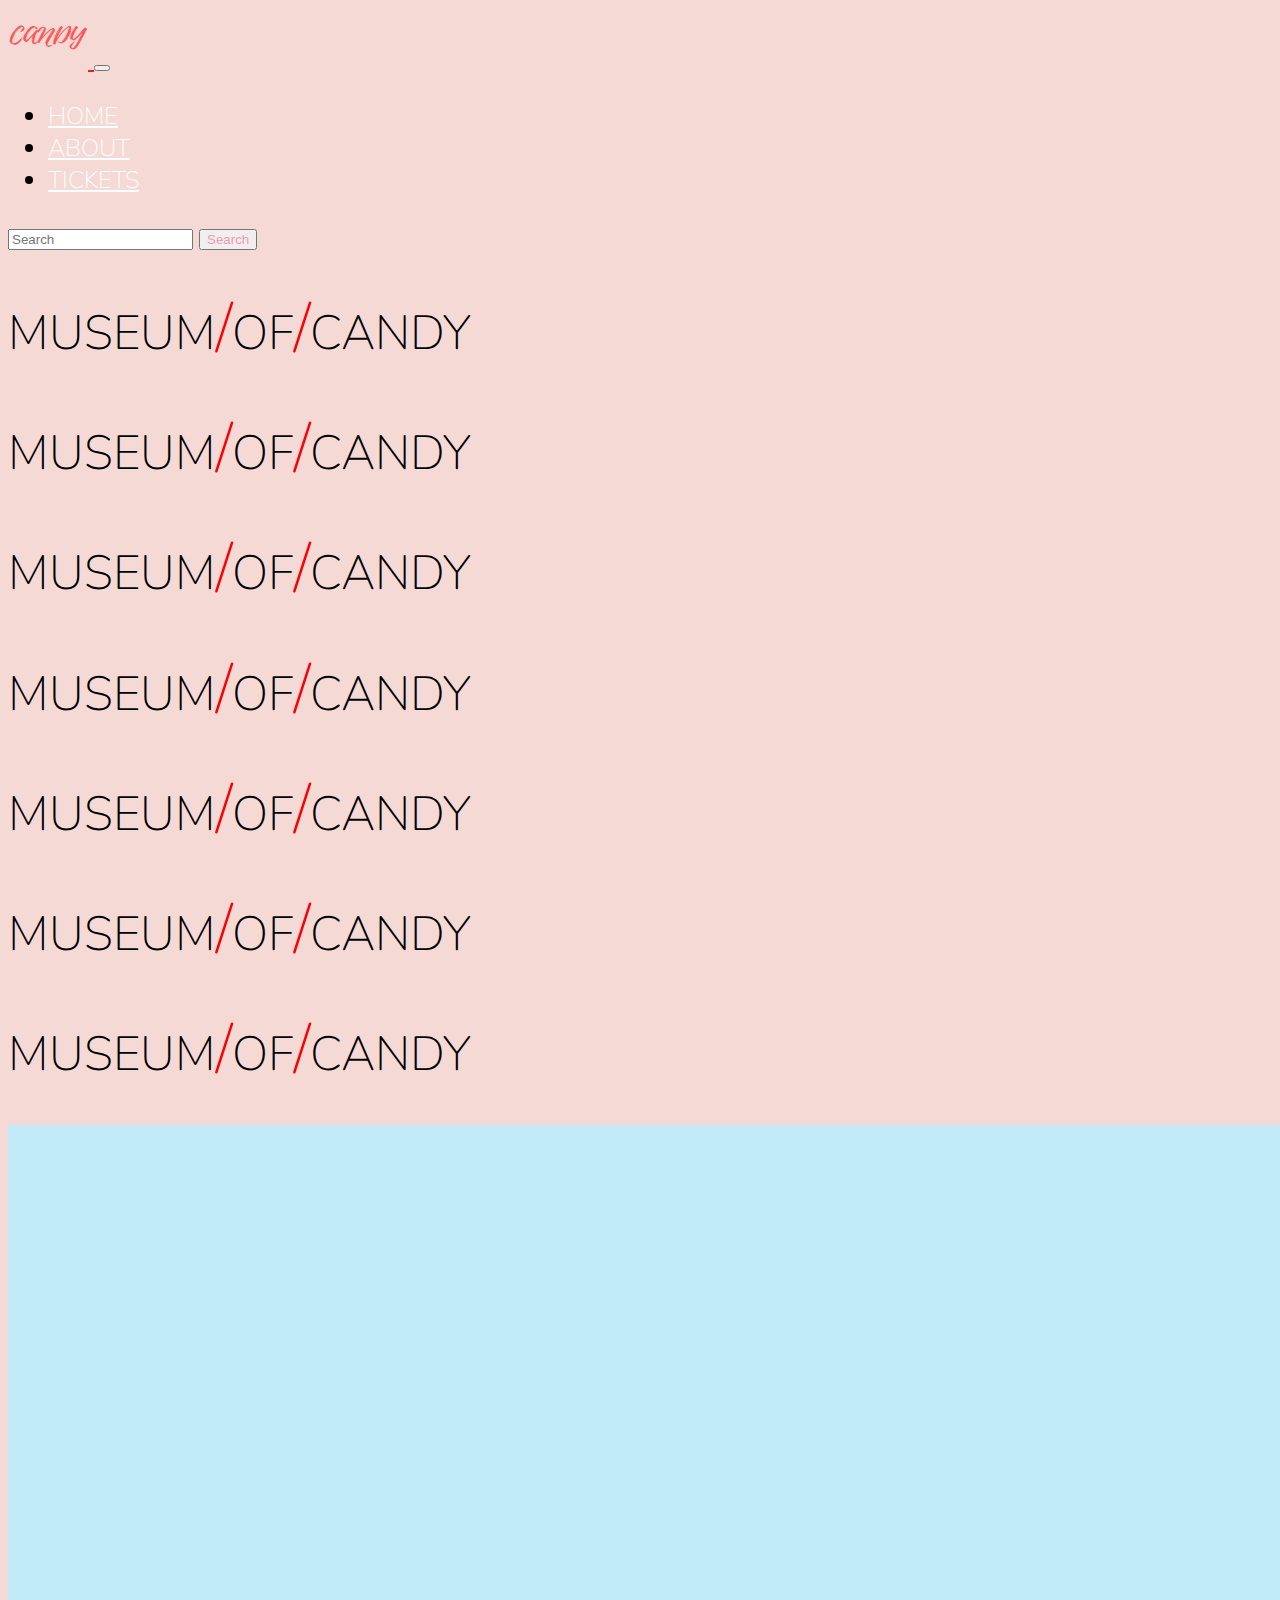
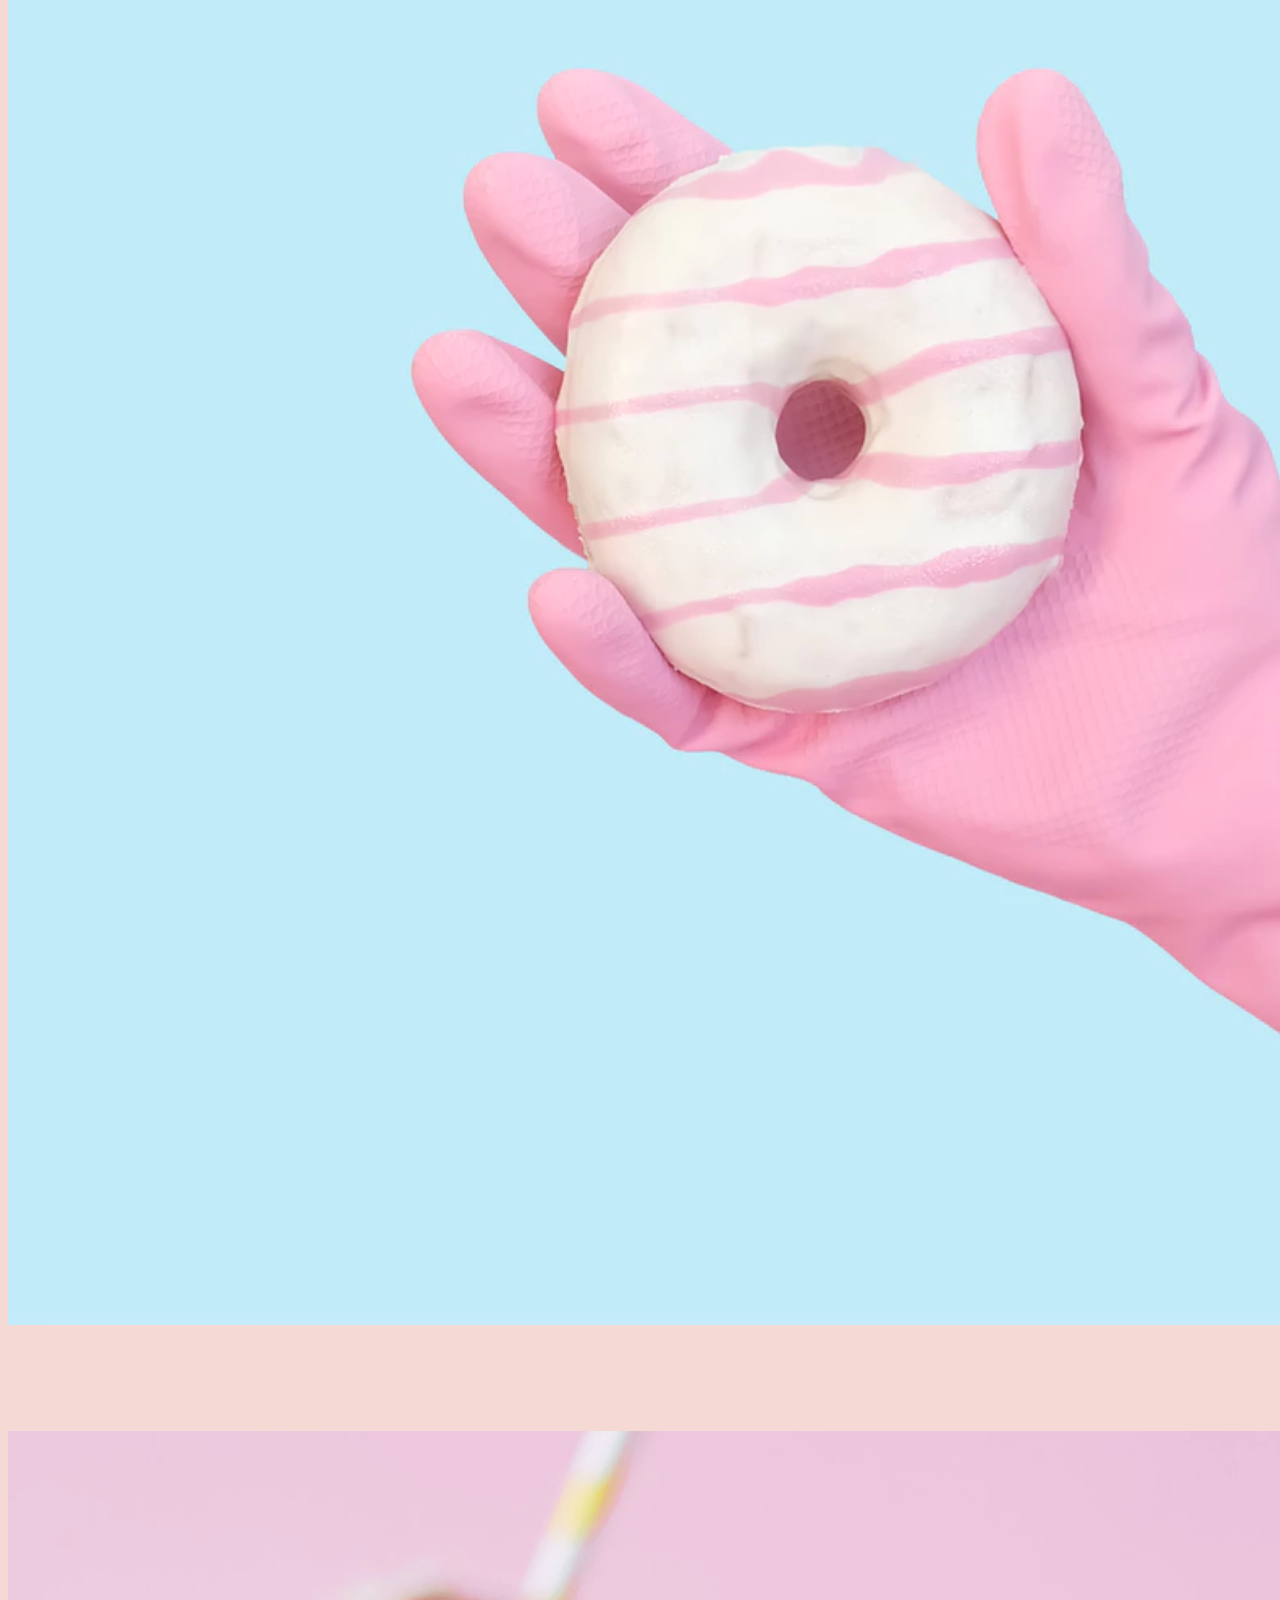
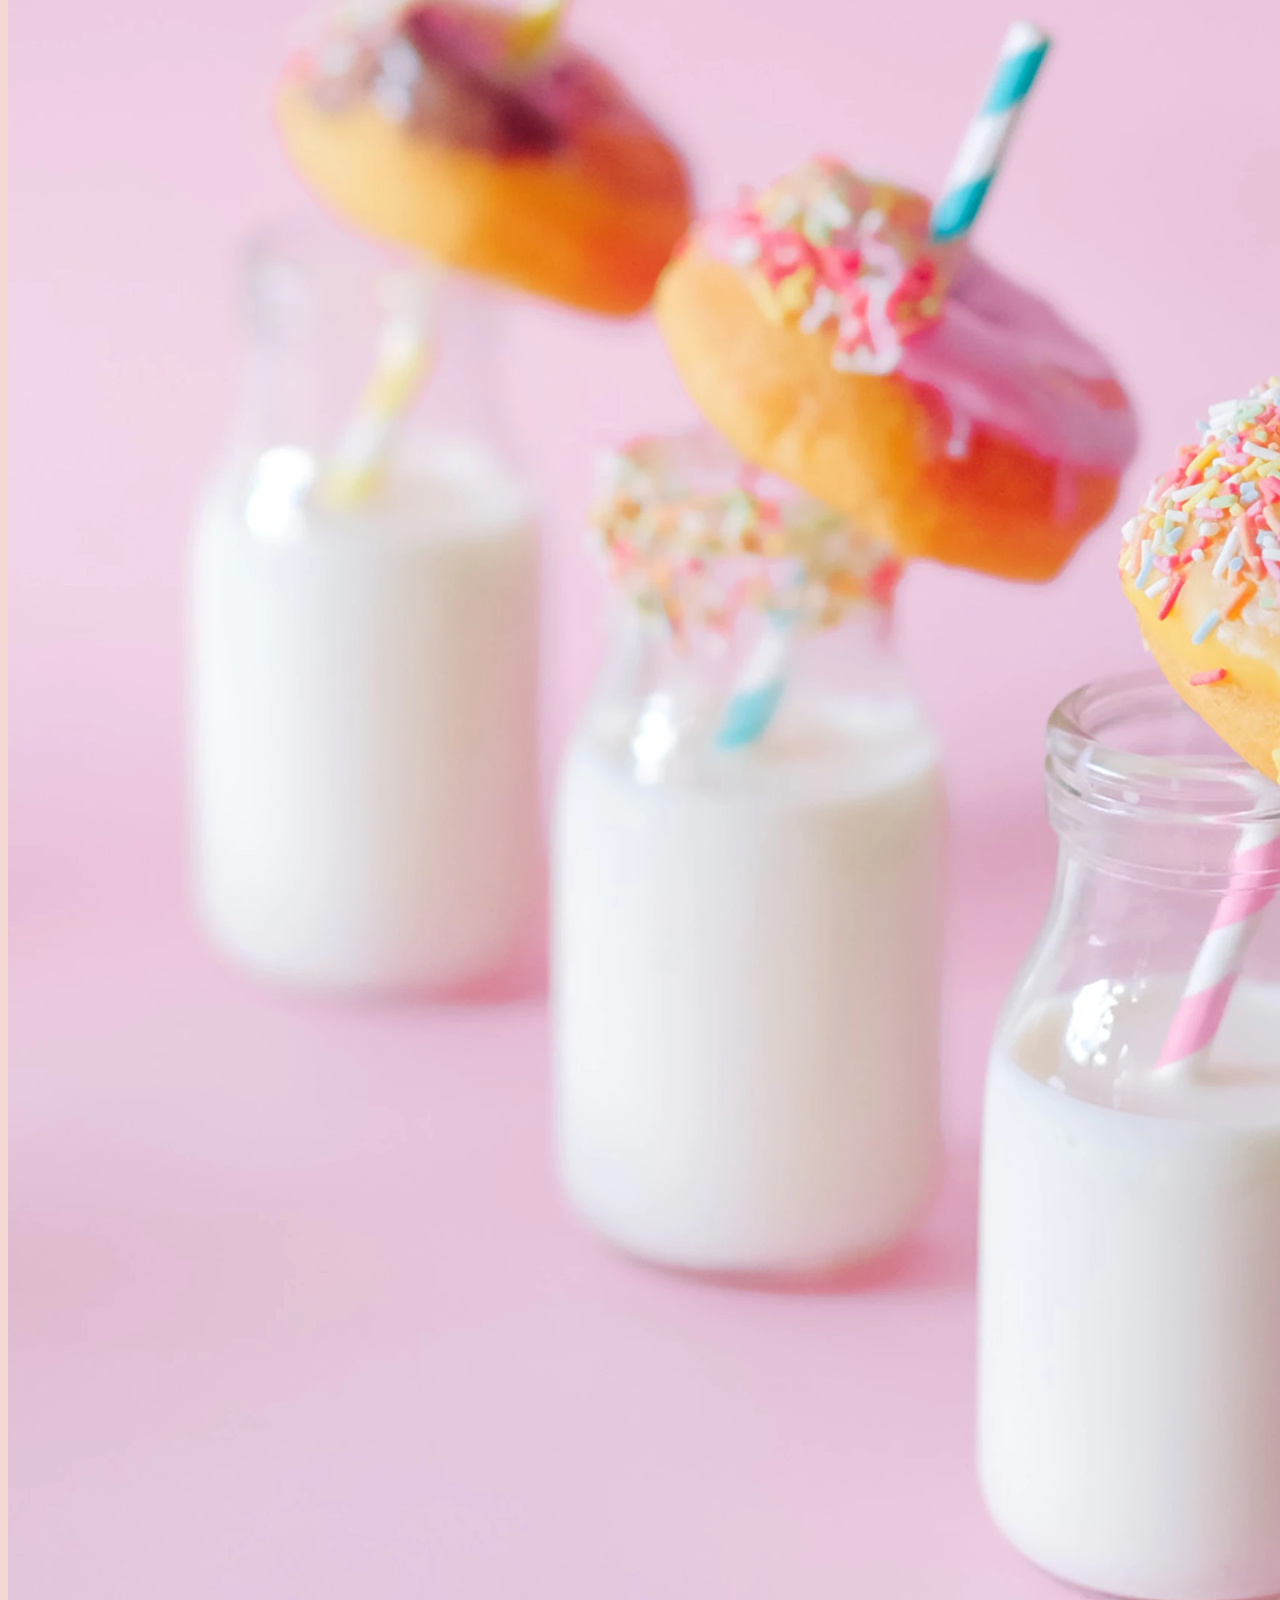
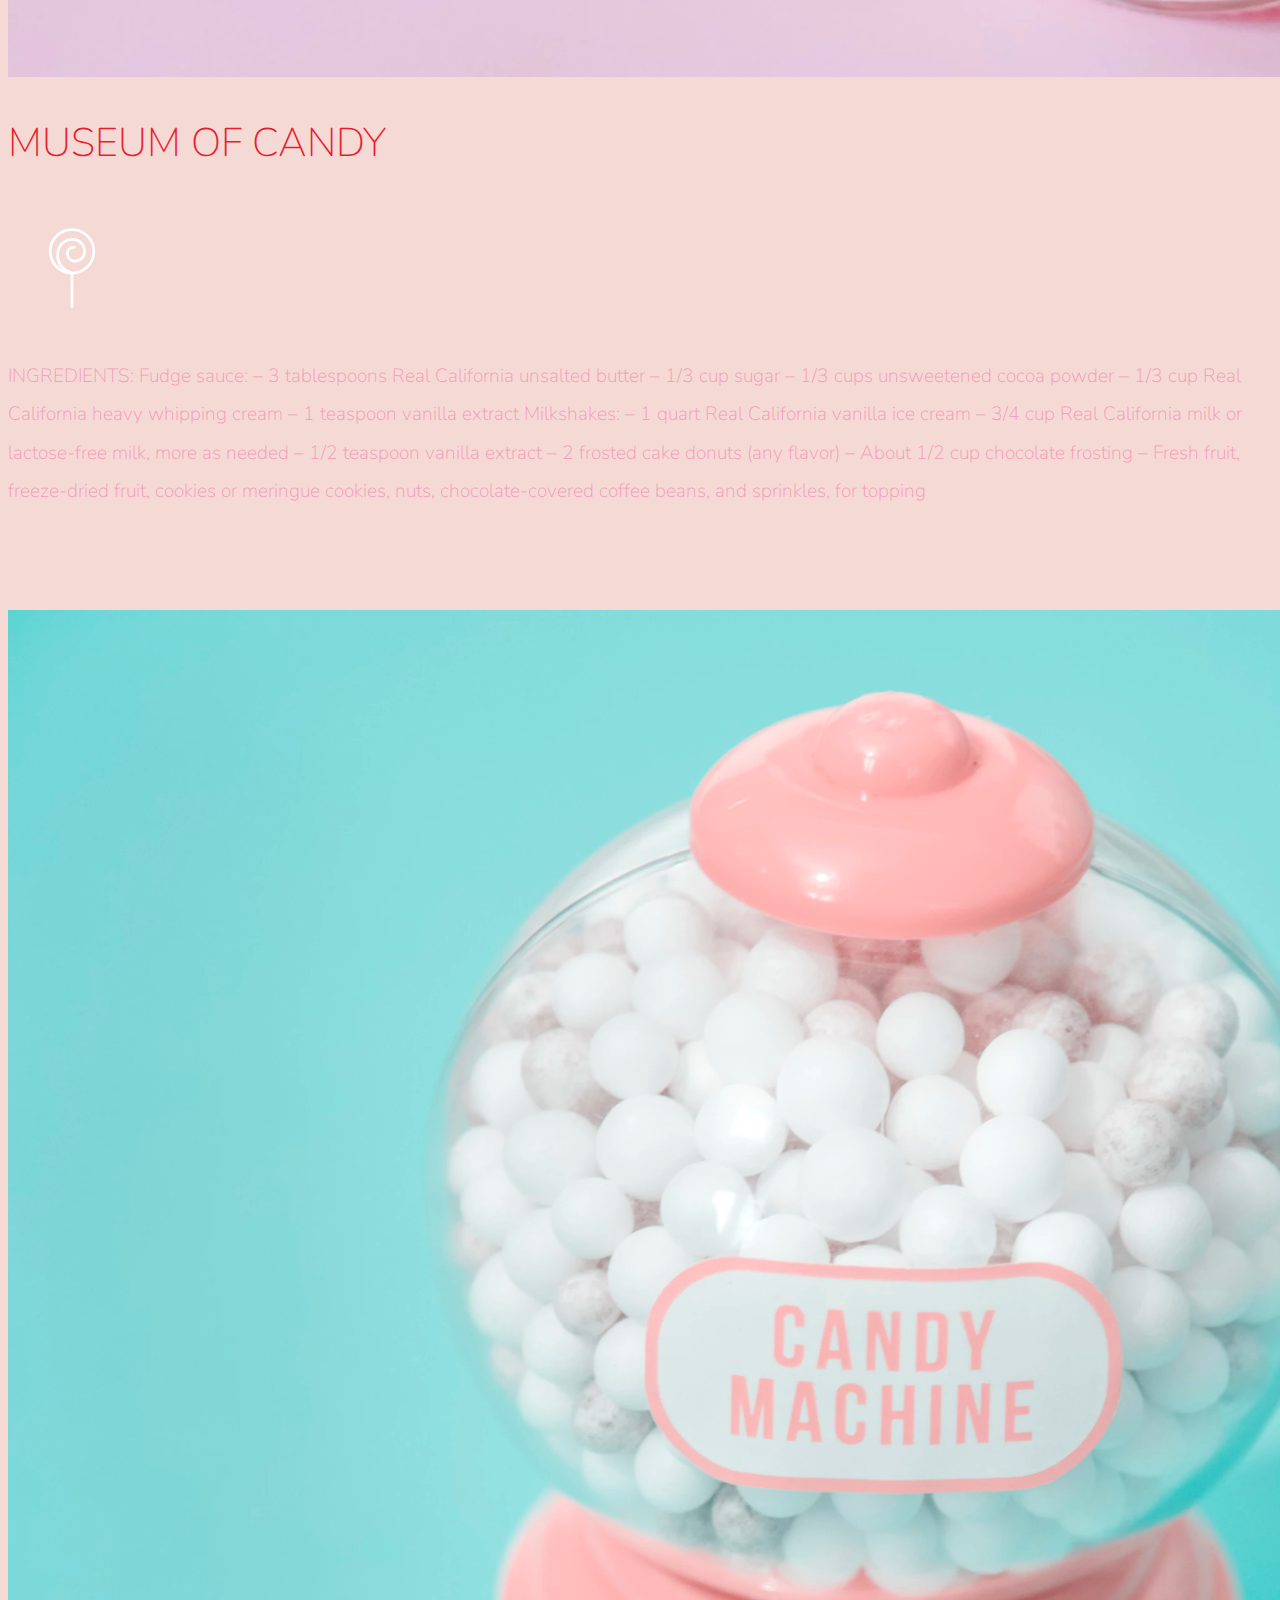
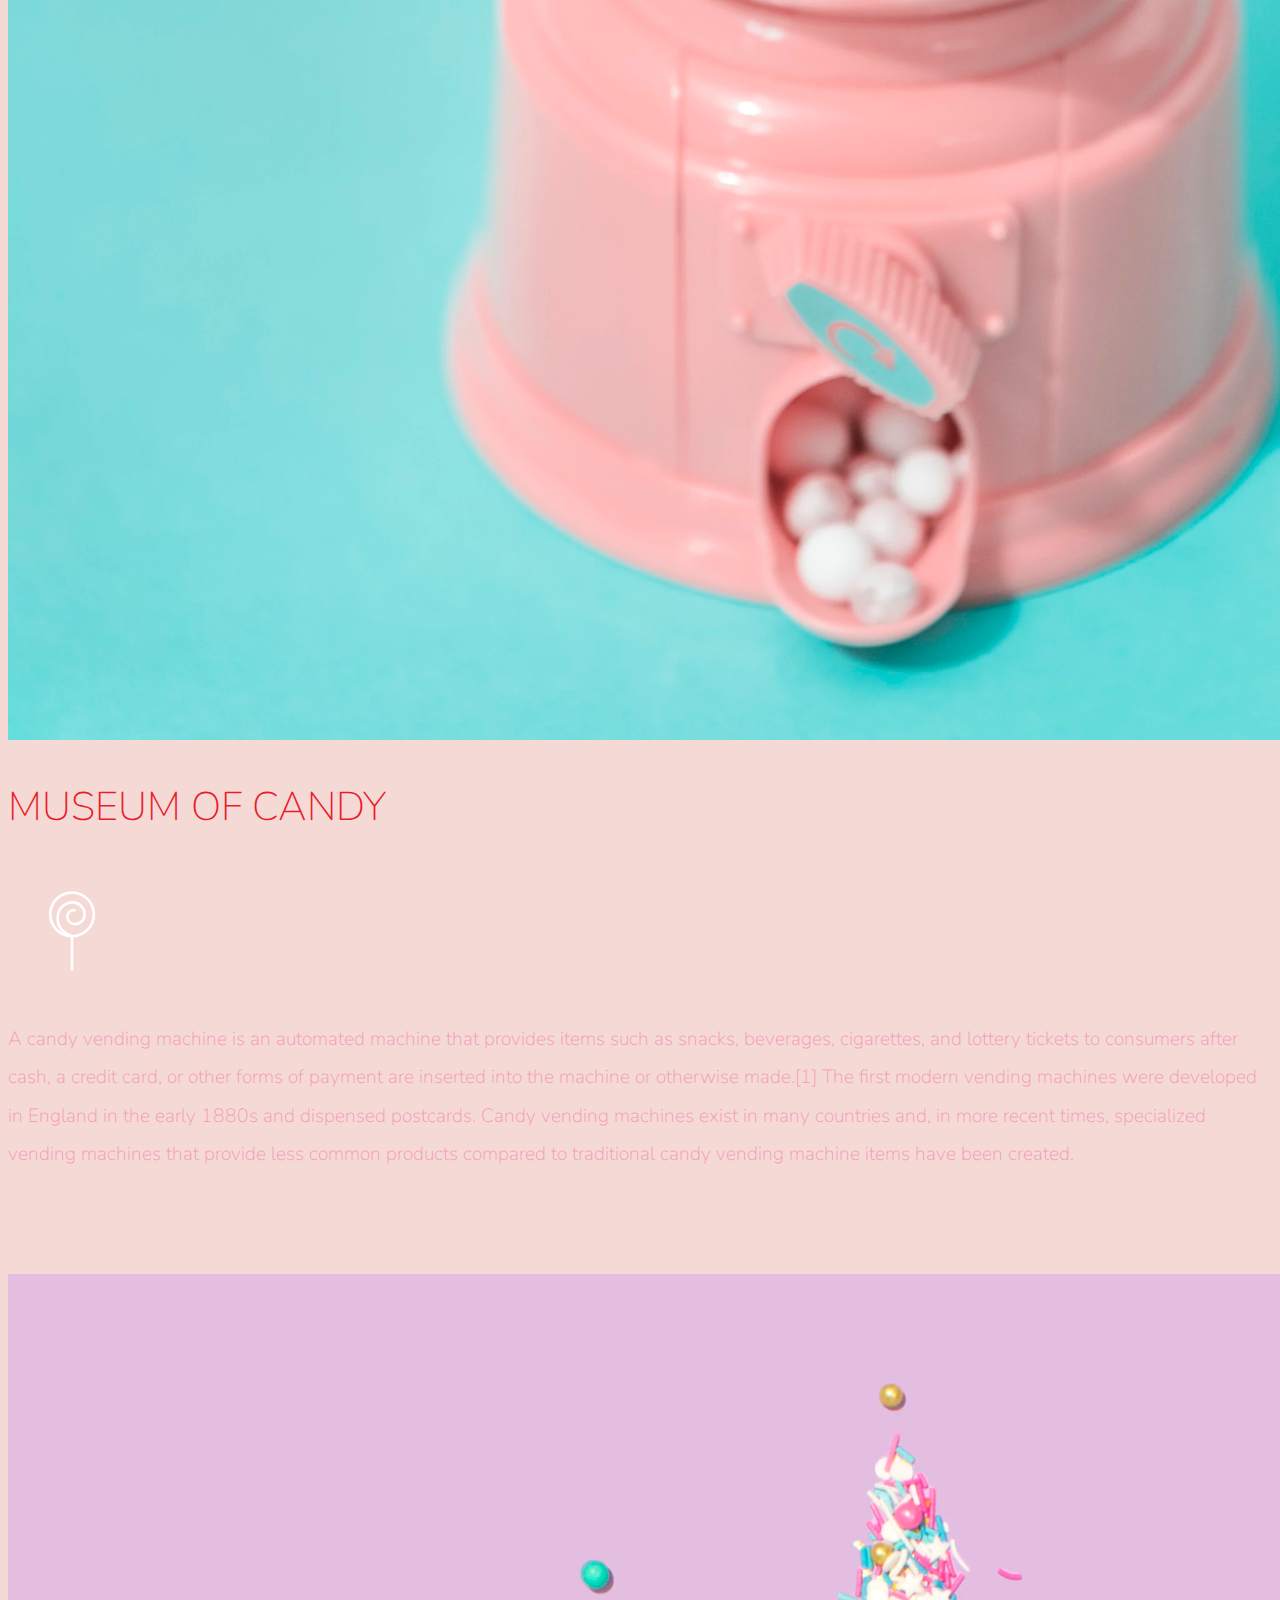
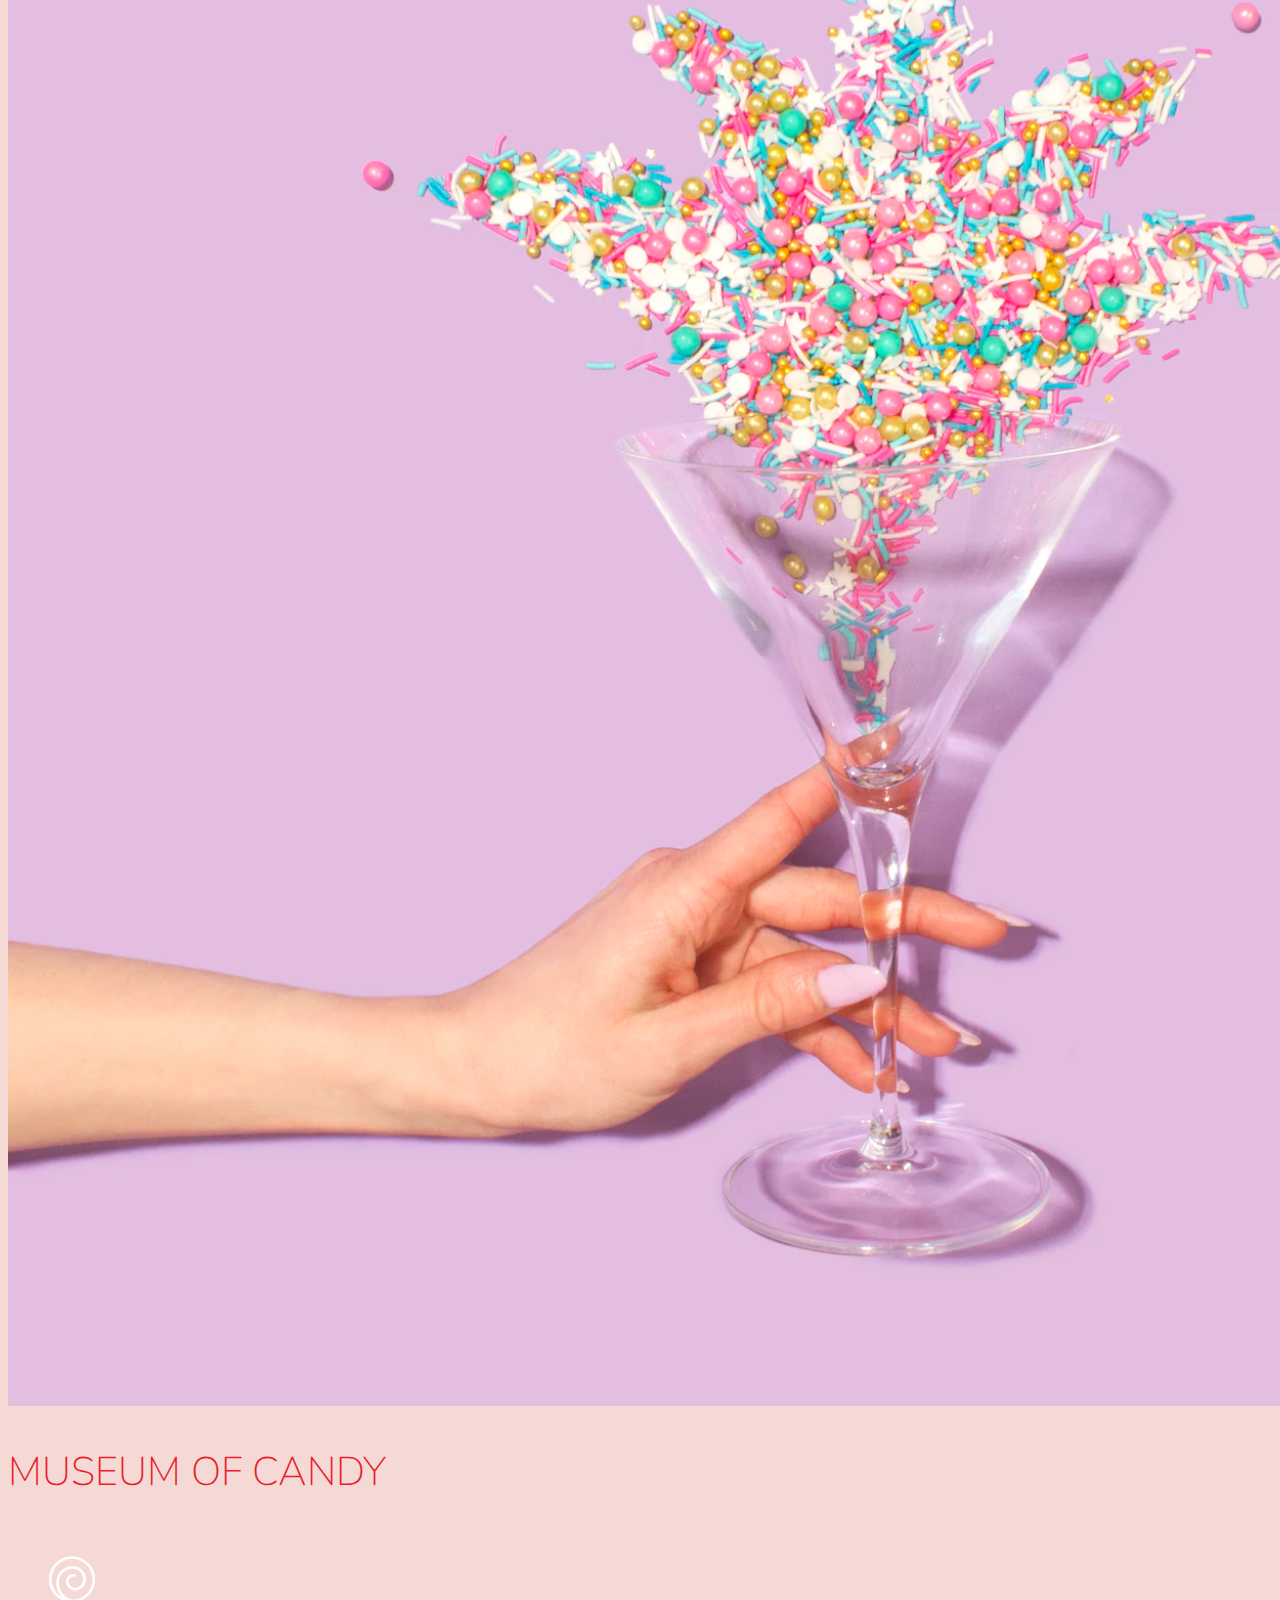
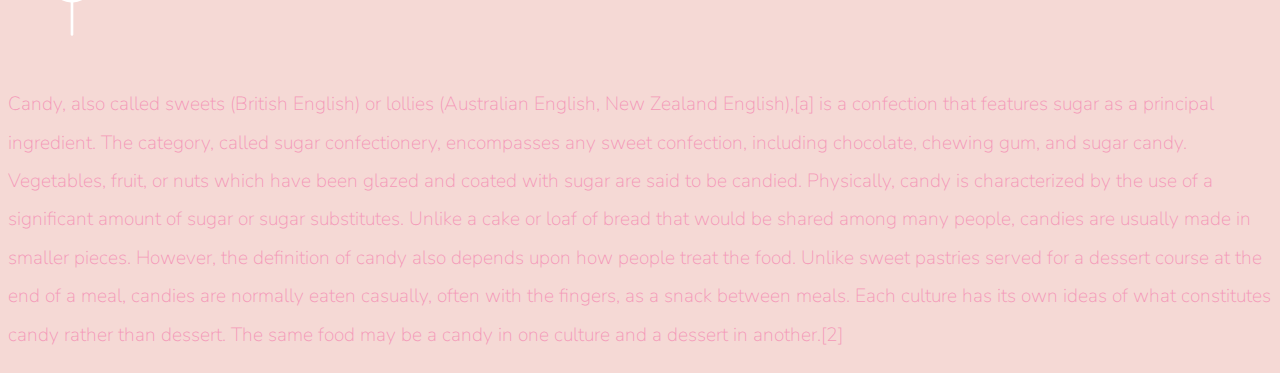
<file: index.html>
<!doctype html>
<html lang="en">
  <head>
    <!-- Required meta tags -->
    <meta charset="utf-8">
    <meta name="viewport" content="width=device-width, initial-scale=1, shrink-to-fit=no">
    
    <!-- Google Font -->
    <link href="https://fonts.googleapis.com/css?family=Nunito:200,300,400,700" rel="stylesheet">

    <!-- Bootstrap CSS -->
    <link rel="stylesheet" href="https://cdn.jsdelivr.net/npm/bootstrap@4.6.0/dist/css/bootstrap.min.css" integrity="sha384-B0vP5xmATw1+K9KRQjQERJvTumQW0nPEzvF6L/Z6nronJ3oUOFUFpCjEUQouq2+l" crossorigin="anonymous">
    <!-- Custom CSS -->
    <link rel="stylesheet" href="app.css">
  

    <title>Museum of Candy</title>
  </head><body>
<div class="c1">
  <nav id="mainNavbar" class="navbar navbar-expand-lg navbar-dark fixed-top">
    <a class="navbar-brand" href="index.html">
      <img src="logocandy.png" width="80" height="60" class="d-inline-block align-top" alt="">
    </a>
    <button class="navbar-toggler" type="button" data-toggle="collapse" data-target="#navbarColor01" aria-controls="navbarColor01" aria-expanded="false" aria-label="Toggle navigation">
      <span class="navbar-toggler-icon"></span>
    </button>
    <div class="collapse navbar-collapse navs" id="navbarColor01">
      <ul class="navbar-nav mr-auto">
        <li class="nav-item active">
          <a class="nav-link" href="index.html">HOME</a>
        </li>
        <li class="nav-item">
          <a class="nav-link" href="about.html">ABOUT</a>
        </li>
        <li class="nav-item">
          <a class="nav-link" href="ticket.html">TICKETS</a>
        </li>
      </ul>
      <form class="form-inline">
        <input class="form-control mr-sm-2 " type="search" placeholder="Search" aria-label="Search">
        <button class="btn btn-outline-info my-2 my-sm-0 search" type="submit">Search</button>
      </form>
    </div>
  </nav>
    <section class="container-fluid px-0">
        <div class="row align-items-center">
            <div class="col-lg-6">
                <div id="headingGroup" class="text-white text-center d-none d-lg-block mt-5">
                    <h1 class="">MUSEUM<span>/</span>OF<span>/</span>CANDY</h1>
                    <h1 class="">MUSEUM<span>/</span>OF<span>/</span>CANDY</h1>
                    <h1 class="">MUSEUM<span>/</span>OF<span>/</span>CANDY</h1>
                    <h1 class="">MUSEUM<span>/</span>OF<span>/</span>CANDY</h1>
                    <h1 class="">MUSEUM<span>/</span>OF<span>/</span>CANDY</h1>
                    <h1 class="">MUSEUM<span>/</span>OF<span>/</span>CANDY</h1>
                    <h1 class="">MUSEUM<span>/</span>OF<span>/</span>CANDY</h1>
                </div>
            </div>
            <div class="col-lg-6 px-0">
                <img class="img-fluid" src="hand2.png" alt="">
            </div>
        </div>
    </section>
    <section class="container-fluid px-0 content">
<div class="row align-items-center ">
<div class="col-md-6 order-2 order-md-1">
  <img class="img-fluid"src="milk.png" alt="Milk">
</div>
<div class="col-md-6 order-1 order-md-2 heading2 text-center ">
  <div class="row justify-content-center  mb-5 mb-md-0">
    <div class="col-10">
  <h2>MUSEUM OF CANDY</h2>
  <img src="lolli_icon.png" alt="" class="d-none d-lg-inline">
<p>INGREDIENTS:
Fudge sauce:
– 3 tablespoons Real California unsalted butter
– 1/3 cup sugar
– 1/3 cups unsweetened cocoa powder
– 1/3 cup Real California heavy whipping cream
– 1 teaspoon vanilla extract
Milkshakes:
– 1 quart Real California vanilla ice cream
– 3/4 cup Real California milk or lactose-free milk, more as needed
– 1/2 teaspoon vanilla extract
– 2 frosted cake donuts (any flavor)
– About 1/2 cup chocolate frosting
– Fresh fruit, freeze-dried fruit, cookies or meringue cookies, nuts, chocolate-covered coffee beans, and sprinkles, for topping</p>
</div>
</div>
</div>
</div>
    </section>
    <section class="container-fluid px-0 content">
      <div class="row align-items-center ">
      <div class="col-md-6 order-2 order-md-2 ">
        <img class="img-fluid"src="gumball.png" alt="GUMBALL">
      </div>
      <div class="col-md-6 order-1 order-md-1 heading2 text-center ">
        <div class="row justify-content-center  mb-5 mb-md-0">
          <div class="col-10">
        <h2>MUSEUM OF CANDY</h2>
        <img src="lolli_icon.png" alt="" class="d-none d-lg-inline">
      <p>A candy vending machine is an automated machine that provides items such as snacks, beverages, cigarettes, and lottery tickets to consumers after cash, a credit card, or other forms of payment are inserted into the machine or otherwise made.[1] The first modern vending machines were developed in England in the early 1880s and dispensed postcards. Candy vending machines exist in many countries and, in more recent times, specialized vending machines that provide less common products compared to traditional candy vending machine items have been created.</p>
      </div>
      </div>
      </div>
      </div>
          </section>
          <section class="container-fluid px-0 content">
            <div class="row align-items-center ">
            <div class="col-md-6 order-2 order-md-1 ">
              <img class="img-fluid"src="sprinkles.png" alt="SPRINKLES">
            </div>
            <div class="col-md-6 order-1 order-md-2 heading2 text-center ">
              <div class="row justify-content-center  mb-5 mb-md-0">
                <div class="col-10">
              <h2>MUSEUM OF CANDY</h2>
              <img src="lolli_icon.png" alt="" class="d-none d-lg-inline">
            <p>Candy, also called sweets (British English) or lollies (Australian English, New Zealand English),[a] is a confection that features sugar as a principal ingredient. The category, called sugar confectionery, encompasses any sweet confection, including chocolate, chewing gum, and sugar candy. Vegetables, fruit, or nuts which have been glazed and coated with sugar are said to be candied.

Physically, candy is characterized by the use of a significant amount of sugar or sugar substitutes. Unlike a cake or loaf of bread that would be shared among many people, candies are usually made in smaller pieces. However, the definition of candy also depends upon how people treat the food. Unlike sweet pastries served for a dessert course at the end of a meal, candies are normally eaten casually, often with the fingers, as a snack between meals. Each culture has its own ideas of what constitutes candy rather than dessert. The same food may be a candy in one culture and a dessert in another.[2]</p>
            </div>
            </div>
            </div>
            </div>
                </section>
            
    
</div>
      

    <!-- Optional JavaScript -->
    <!-- jQuery first, then Popper.js, then Bootstrap JS -->
    <script src="https://code.jquery.com/jquery-3.5.1.slim.min.js" integrity="sha384-DfXdz2htPH0lsSSs5nCTpuj/zy4C+OGpamoFVy38MVBnE+IbbVYUew+OrCXaRkfj" crossorigin="anonymous"></script>
<script src="https://cdn.jsdelivr.net/npm/bootstrap@4.6.0/dist/js/bootstrap.bundle.min.js" integrity="sha384-Piv4xVNRyMGpqkS2by6br4gNJ7DXjqk09RmUpJ8jgGtD7zP9yug3goQfGII0yAns" crossorigin="anonymous"></script>
    <script>
$(function () {
  $(document).scroll(function () {
      var $nav = $("#mainNavbar");
      $nav.toggleClass("scrolled", $(this).scrollTop() > $nav.height());
  });
});
</script>
  </body>
</html>
</file>
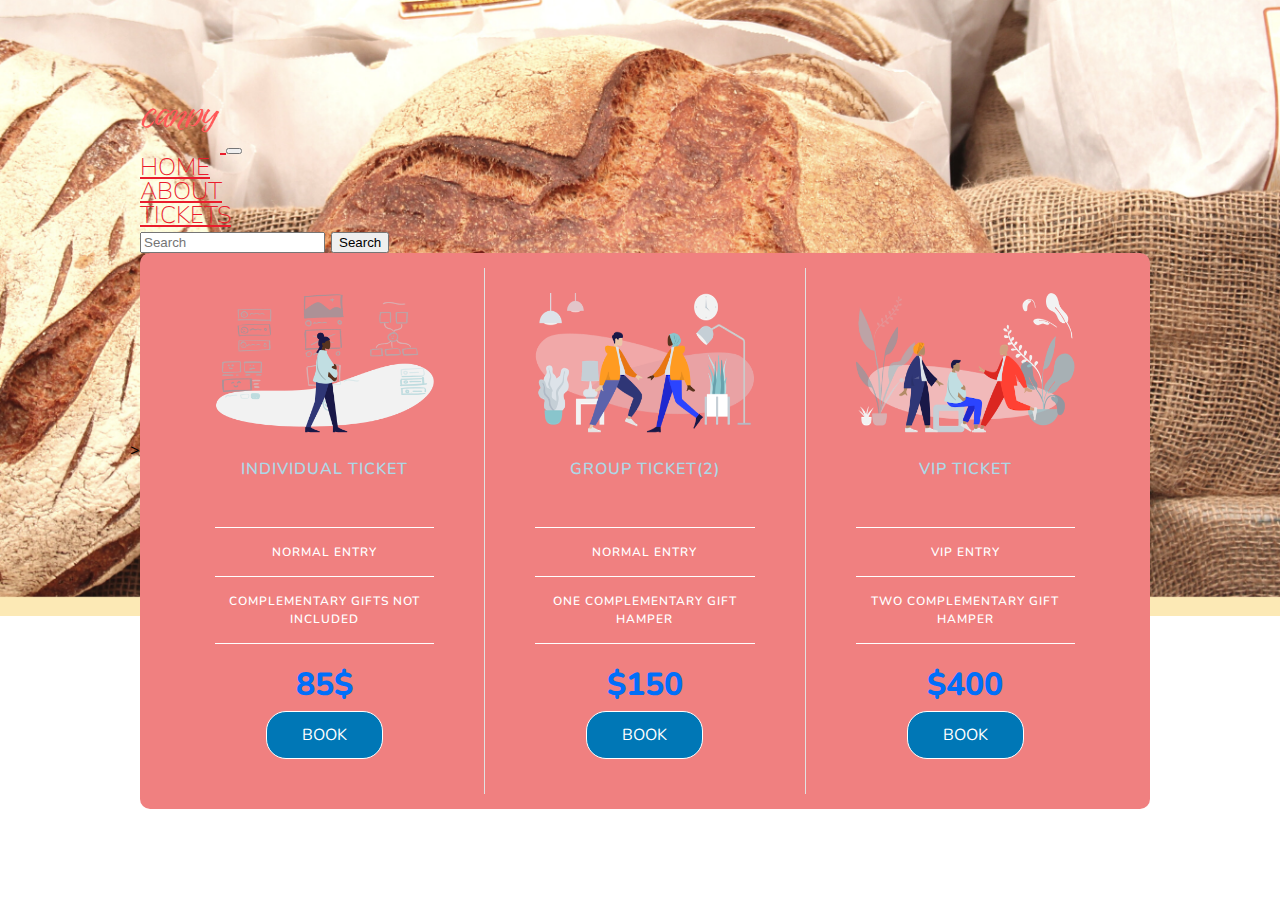
<file: ticket.html>
<html lang="en">
<head>
 <!-- Required meta tags -->
    <meta charset="utf-8">
    <meta name="viewport" content="width=device-width, initial-scale=1, shrink-to-fit=no">
    
    <!-- Google Font -->
    <link href="https://fonts.googleapis.com/css?family=Nunito:200,300,400,700" rel="stylesheet">

    <!-- Bootstrap CSS -->
   >
    <!-- Custom CSS -->
 

  <!-- Bootstrap CSS -->
  <link rel="stylesheet" href="https://cdn.jsdelivr.net/npm/bootstrap@4.6.0/dist/css/bootstrap.min.css" integrity="sha384-B0vP5xmATw1+K9KRQjQERJvTumQW0nPEzvF6L/Z6nronJ3oUOFUFpCjEUQouq2+l" crossorigin="anonymous">
<link rel="stylesheet" href="ticket.css">
    <title>Document</title>
</head>
<body>
  <div class="c1">
    <nav id="mainNavbar" class="navbar navbar-expand-lg navbar-dark fixed-top">
        <!-- <a class="navbar-brand" href="index.html">CANDY</a> -->
        <a class="navbar-brand" href="index.html">
            <img src="logocandy.png" width="80" height="60" class="d-inline-block align-top" alt="">
          </a>
        <button class="navbar-toggler" type="button" data-toggle="collapse" data-target="#navbarColor01" aria-controls="navbarColor01" aria-expanded="false" aria-label="Toggle navigation">
          <span class="navbar-toggler-icon"></span>
        </button>
        <div class="collapse navbar-collapse navs" id="navbarColor01">
          <ul class="navbar-nav mr-auto">
            <li class="nav-item active">
              <a class="nav-link" href="index.html">HOME</a>
            </li>
            <li class="nav-item">
              <a class="nav-link" href="about.html">ABOUT</a>
            </li>
            <li class="nav-item">
              <a class="nav-link" href="ticket.html">TICKETS</a>
            </li>
          </ul>
          <form class="form-inline srh">
            <input class="form-control mr-sm-2 " type="search" placeholder="Search" aria-label="Search">
            <button id="search" class="btn btn-outline-light" type="submit" value=""my-2 my-sm-0 search" type="submit">Search</button>
          </form>
        </div>
      </nav>
      <div id="main">
    
      <div class="panel pricing-table">

        <div class="pricing-plan">
            <img src="icon1.png" alt="" class="pricing-img">
            <h2 class="pricing-header">Individual Ticket</h2>
            <ul class="pricing-features">
                <li class="pricing-features-item">Normal Entry</li>
                <li class="pricing-features-item">Complementary gifts not included</li>
            </ul>
            <span class="pricing-price">85$</span>
            <a href="#/" class="pricing-button ">BOOK</a>
        </div>

        <div class="pricing-plan">
            <img src="icon2.png" alt="" class="pricing-img">
            <h2 class="pricing-header">Group Ticket(2)</h2>
            <ul class="pricing-features">
                <li class="pricing-features-item">Normal Entry</li>
                <li class="pricing-features-item">One complementary Gift Hamper </li>
            </ul>
            <span class="pricing-price ">$150</span>
            <a href="#/" class="pricing-button is-featured">BOOK</a>
        </div>

        <div class="pricing-plan">
            <img src="icon3.png" alt="" class="pricing-img">
            <h2 class="pricing-header">VIP Ticket</h2>
            <ul class="pricing-features">
                <li class="pricing-features-item">VIP Entry</li>
                <li class="pricing-features-item">Two complementary Gift Hamper</li>
            </ul>
            <span class="pricing-price ">$400</span>
            <a href="#/" class="pricing-button plock">BOOK</a>
        </div>

    </div>
    
    
    
    
    
    
    
    
    
    </div>
</div>
    <script src="https://code.jquery.com/jquery-3.5.1.slim.min.js" integrity="sha384-DfXdz2htPH0lsSSs5nCTpuj/zy4C+OGpamoFVy38MVBnE+IbbVYUew+OrCXaRkfj" crossorigin="anonymous"></script>
<script src="https://cdn.jsdelivr.net/npm/popper.js@1.16.1/dist/umd/popper.min.js" integrity="sha384-9/reFTGAW83EW2RDu2S0VKaIzap3H66lZH81PoYlFhbGU+6BZp6G7niu735Sk7lN" crossorigin="anonymous"></script>
<script src="https://cdn.jsdelivr.net/npm/bootstrap@4.6.0/dist/js/bootstrap.min.js" integrity="sha384-+YQ4JLhjyBLPDQt//I+STsc9iw4uQqACwlvpslubQzn4u2UU2UFM80nGisd026JF" crossorigin="anonymous"></script>
</body>
</html>
</file>
<file: app.css>
body{
    background-color: #f5d9d5;
    font-family:'Nunito',sans-serif;
	padding: 0;
}
#mainNavbar .navbar-brand{
color: #ea1c2c;
font-size:1.5rem;
font-weight:100;

}
.search{
	color: #f498b8;
}
.search:hover{
	background-color: #f5d9d5;
}
#mainNavbar{
	font-size:1.5rem;
font-weight:100;
}
#mainNavbar .nav-link{
color: white;

}
#mainNavbar .nav-link:hover{
	color:#ea1c2c;
}
#headingGroup span{
	color: red;
	font-size:64px;
	font-family: 'Nunito',sans-serif;
	font-weight:100;
}
#headingGroup h1{
	font-size:4rem;
	font-family: 'Nunito',sans-serif;
	font-weight:100;
}

.heading2 h2{
	color:#ea1c2c;
	font-weight: 100;
	font-size: 2.5rem;

}
.heading2 p{

	color: #f498b8;
font-weight:100;
line-height:2;
font-size: 1.2rem;
}
.content{
	margin-top:100px;
}
.navbar.scrolled{
	background-color:#dec0de;
	transition:background 0.5s;
}
@media(max-width:1300px){
	#headingGroup h1{
		font-size:3rem;
	}
}
@media(max-width:578px){
    #mainNavbar .nav-link{
        color:black;
    }
	.c1{
		padding:0;
		margin: 0;
	overflow:hidden;}
}
</file>
<file: ticket.css>
html, body, div, span, applet, object, iframe,
h1, h2, h3, h4, h5, h6, p, blockquote, pre,
a, abbr, acronym, address, big, cite, code,
del, dfn, em, img, ins, kbd, q, s, samp,
small, strike, strong, sub, sup, tt, var,
b, u, i, center,
dl, dt, dd, ol, ul, li,
fieldset, form, label, legend,
table, caption, tbody, tfoot, thead, tr, th, td,
article, aside, canvas, details, embed, 
figure, figcaption, footer, header, hgroup, 
menu, nav, output, ruby, section, summary,
time, mark, audio, video {
	margin: 0;
	padding: 0;
	border: 0;
	font-size: 100%;
	font: inherit;
	vertical-align: baseline;
}
/* HTML5 display-role reset for older browsers */
article, aside, details, figcaption, figure, 
footer, header, hgroup, menu, nav, section {
	display: block;
}
body {
	line-height: 1;
}
ol, ul {
	list-style: none;
}
blockquote, q {
	quotes: none;
}
blockquote:before, blockquote:after,
q:before, q:after {
	content: '';
	content: none;
}
table {
	border-collapse: collapse;
        border-spacing: 0;
}
html{
    box-sizing: border-box;
    font-family: 'Open Sans',sans-serif;
}
body{
background-color: #60a9ff;
display: flex;
justify-content: center;
align-items: center;
min-height: 100vh; 
}
.panel{
    background-color: lightcoral;
    border-radius: 10px;
    padding: 15px 25px;
    width: 100%;
    max-width:960px;
display: flex;
flex-direction: column;
text-align: center;
text-transform: uppercase;

}

.pricing-plan{
    border-bottom: 1px solid #e1f1ff;

}
.pricing-plan:last-child{
    border:none;
}
.pricing-img{
    margin-bottom: 28px;
    max-width: 100%;
}
.pricing-header{
    color: lightblue;
    font-weight: 600;
    letter-spacing: 1px;
   
}
.pricing-features{
    margin:50px 0px 25px;
    color: white;
}
.pricing-features-item{
    font-weight: 600;
    letter-spacing: 1px;
    font-size: 12px;
    line-height: 1.5;
    padding:15px 0px;
    border-top: 1px solid white;
}
.pricing-features-item:last-child{
    border-bottom: 1px solid white;
}
.pricing-price{
    font-weight: 800;
    color: #016ff9;
    font-size: 32px;
    display:block;
    text-decoration: none;
}
.pricing-button{
    border: 1px solid white;
    border-radius:20px;
color: white;
display:inline-block;
padding:15px 35px;
text-decoration: none;
margin:10px 0px;
transition: background-color 200ms ease-in-out;
background-color:#0077b6;
}
.pricing-button:hover , .pricing-button:focus{
background-color: #023e8a;
color: white;
text-decoration: none;

}
.pricing-button.is-featured{
    background-color: #0077b6;
    color:white;
    text-decoration: none;
}

.pricing-button.is-featured:hover  ,.pricing-button.is-featured:focus{
    background-color: #023e8a;
}
.plock{
    background-color:#0077b6;

}
.plock:hover{
    background-color:#023e8a;
color: white;
}


@media(min-width:800px){
    .panel{
        flex-direction: row;
    }
    .pricing-plan{
        border-bottom: none;
        border-right: 1px solid #e1e1e1;
        padding: 25px 50px;
        
    }
    .pricing-plan:last-child{
        border-right: none;
    }
    
}





body{
  background: url(Untitled\ design\ \(1\).png);
  background-repeat: no-repeat;
  background-size:100%;
    font-family:'Nunito',sans-serif;
	padding: 0;
}

#mainNavbar .navbar-brand{
color: #ea1c2c;
font-size:1.5rem;
font-weight:100;

}
.search{
	color: #f498b8;
}
.search:hover{
	background-color: #f5d9d5;
}
#mainNavbar{
	font-size:1.5rem;
font-weight:100;
}
#mainNavbar .nav-link{
color: #ea1c2c;

}
#mainNavbar .nav-link:hover{
	color:white;
}

.search{
	color:white; 

}
.search:hover{
	background-color: #dec0de;
    color:white;
}


.navbar.scrolled{
	background-color:#dec0de;
	transition:background 0.5s;
}

@media(max-width:800px){
    #mainNavbar .nav-link{
        color: black;
      
    }
    #mainNavbar .navs{
    
        background-color:#f5d9d5;
        text-align: center;
    }
    
    .panel{
        margin-top: 80px;
    }
    .c1{
		padding:0;
		margin: 0;
	overflow:hidden;}
    
}
</file>
